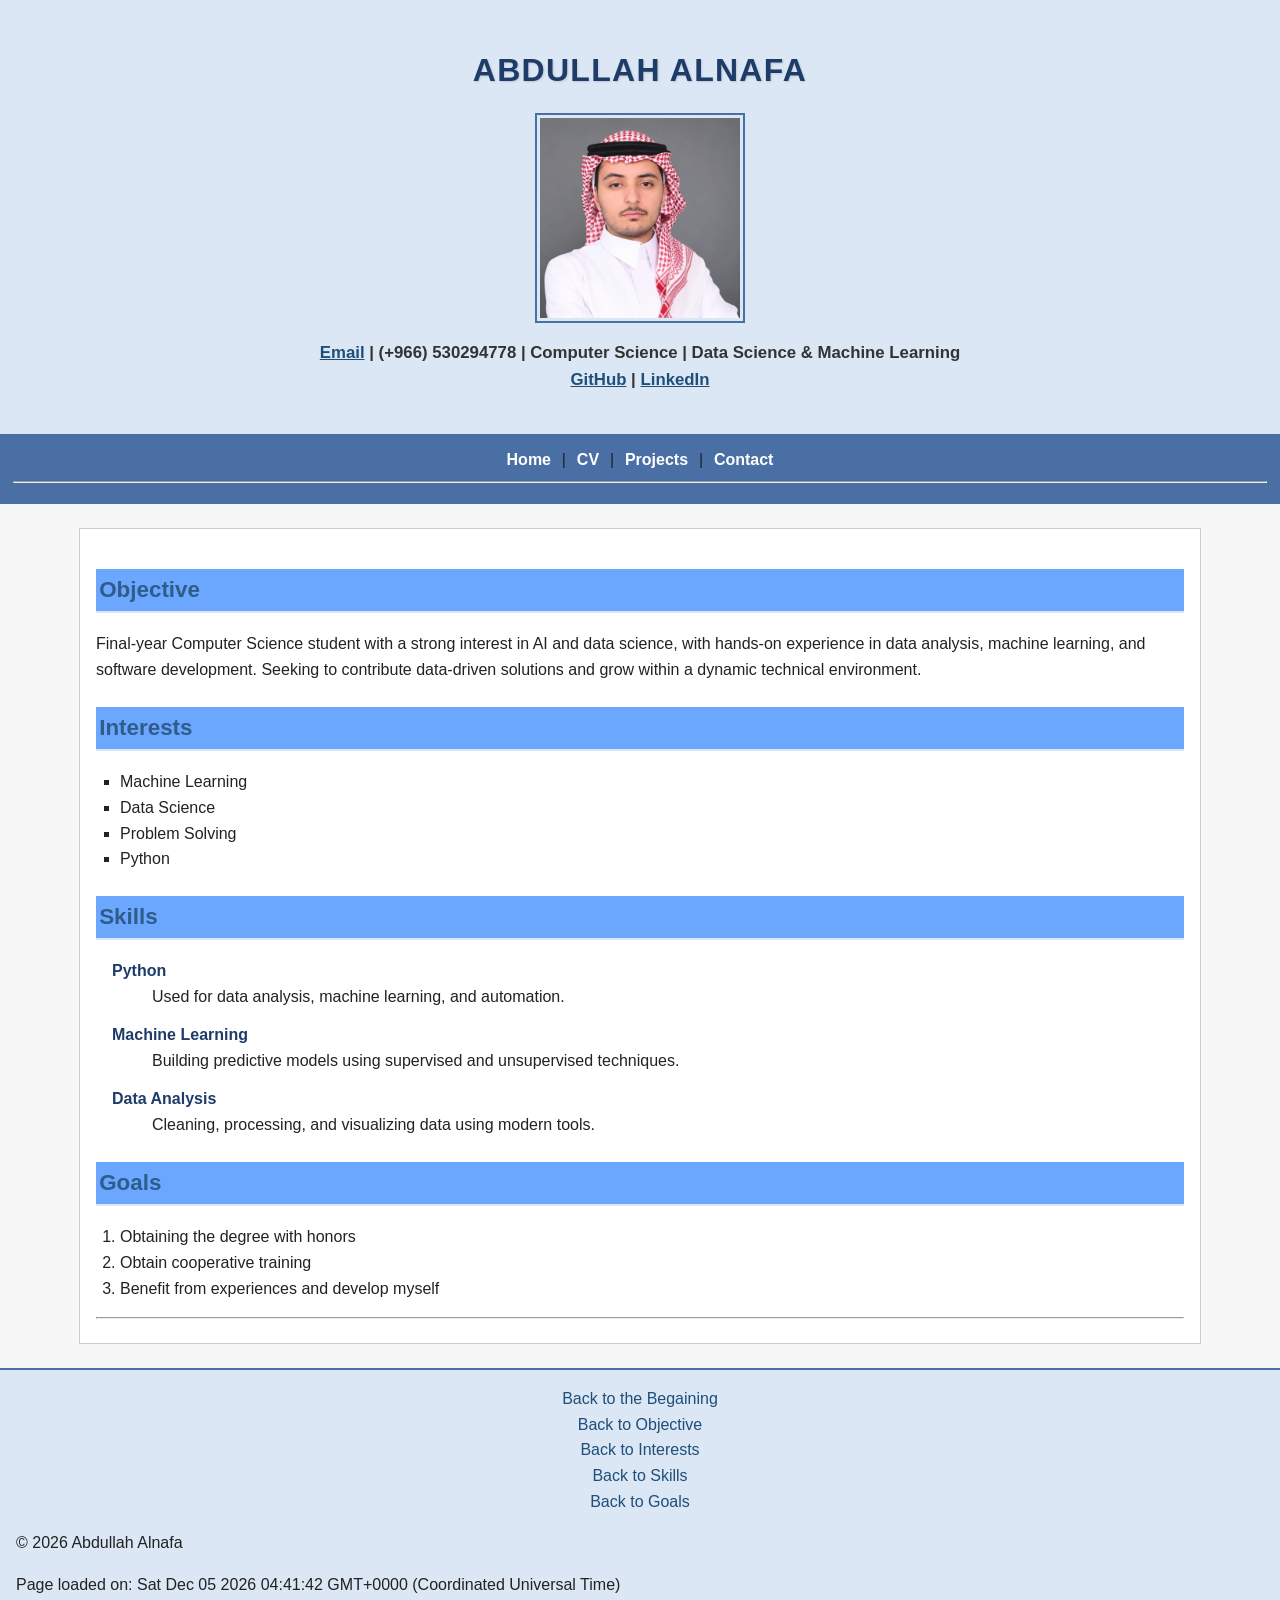
<file: index.html>
<!DOCTYPE html>
<html lang="en">

<head>
    <link rel="stylesheet" href="styles.css">
    <meta charset="UTF-8">
    <meta name="viewport" content="width=device-width, initial-scale=1.0">
    <title>Home</title>
</head>

<body>
    <header role="banner">
        <h1 id="First">Abdullah Alnafa</h1>
        <img src="images/me.jpg" alt="Profile_Pic" width="200">
        <h3><a href="mailto:AbdullahAlnafa0@gmail.com">Email</a> | (+966) 530294778 |
            Computer Science | Data Science &
            Machine Learning
            <br>
            <a href="https://github.com/AFA444">GitHub</a> | <a
                href="https://www.linkedin.com/in/abdullah-alnafa-0aa299373/">LinkedIn</a>
        </h3>
    </header>

    <nav role="navigation">
        <a href="index.html">Home</a> |
        <a href="cv.html">CV</a> |
        <a href="projects.html">Projects</a> |
        <a href="contact.html">Contact</a>
        <hr>
    </nav>

    <main role="main">
        <h2 id="Objective" class="highlight">Objective</h2>
        <p>Final-year Computer Science student with a strong interest in AI and data science, with hands-on experience
            in data analysis, machine
            learning, and software development. Seeking to contribute data-driven solutions and grow within a dynamic
            technical environment.
        </p>

        <h2 id="Interests" class="highlight">Interests</h2>
        <ul>
            <li>Machine Learning</li>
            <li>Data Science</li>
            <li>Problem Solving</li>
            <li>Python</li>
        </ul>

        <h2 id="Skills" class="highlight">Skills</h2>
        <dl>
            <dt>Python</dt>
            <dd>Used for data analysis, machine learning, and automation.</dd>

            <dt>Machine Learning</dt>
            <dd>Building predictive models using supervised and unsupervised techniques.</dd>

            <dt>Data Analysis</dt>
            <dd>Cleaning, processing, and visualizing data using modern tools.</dd>
        </dl>

        <h2 id="Goals" class="highlight">Goals</h2>
        <ol>
            <li>Obtaining the degree with honors</li>
            <li>Obtain cooperative training</li>
            <li>Benefit from experiences and develop myself</li>
        </ol>

        <hr>
    </main>

    <footer role="contentinfo">
        <a href="#First">Back to the Begaining</a><br>
        <a href="#Objective">Back to Objective</a><br>
        <a href="#Interests">Back to Interests</a><br>
        <a href="#Skills">Back to Skills</a><br>
        <a href="#Goals">Back to Goals</a><br>
        <p>© 2026 Abdullah Alnafa</p>
    </footer>
    <script src="scripts.js"></script>
</body>

</html>
</file>
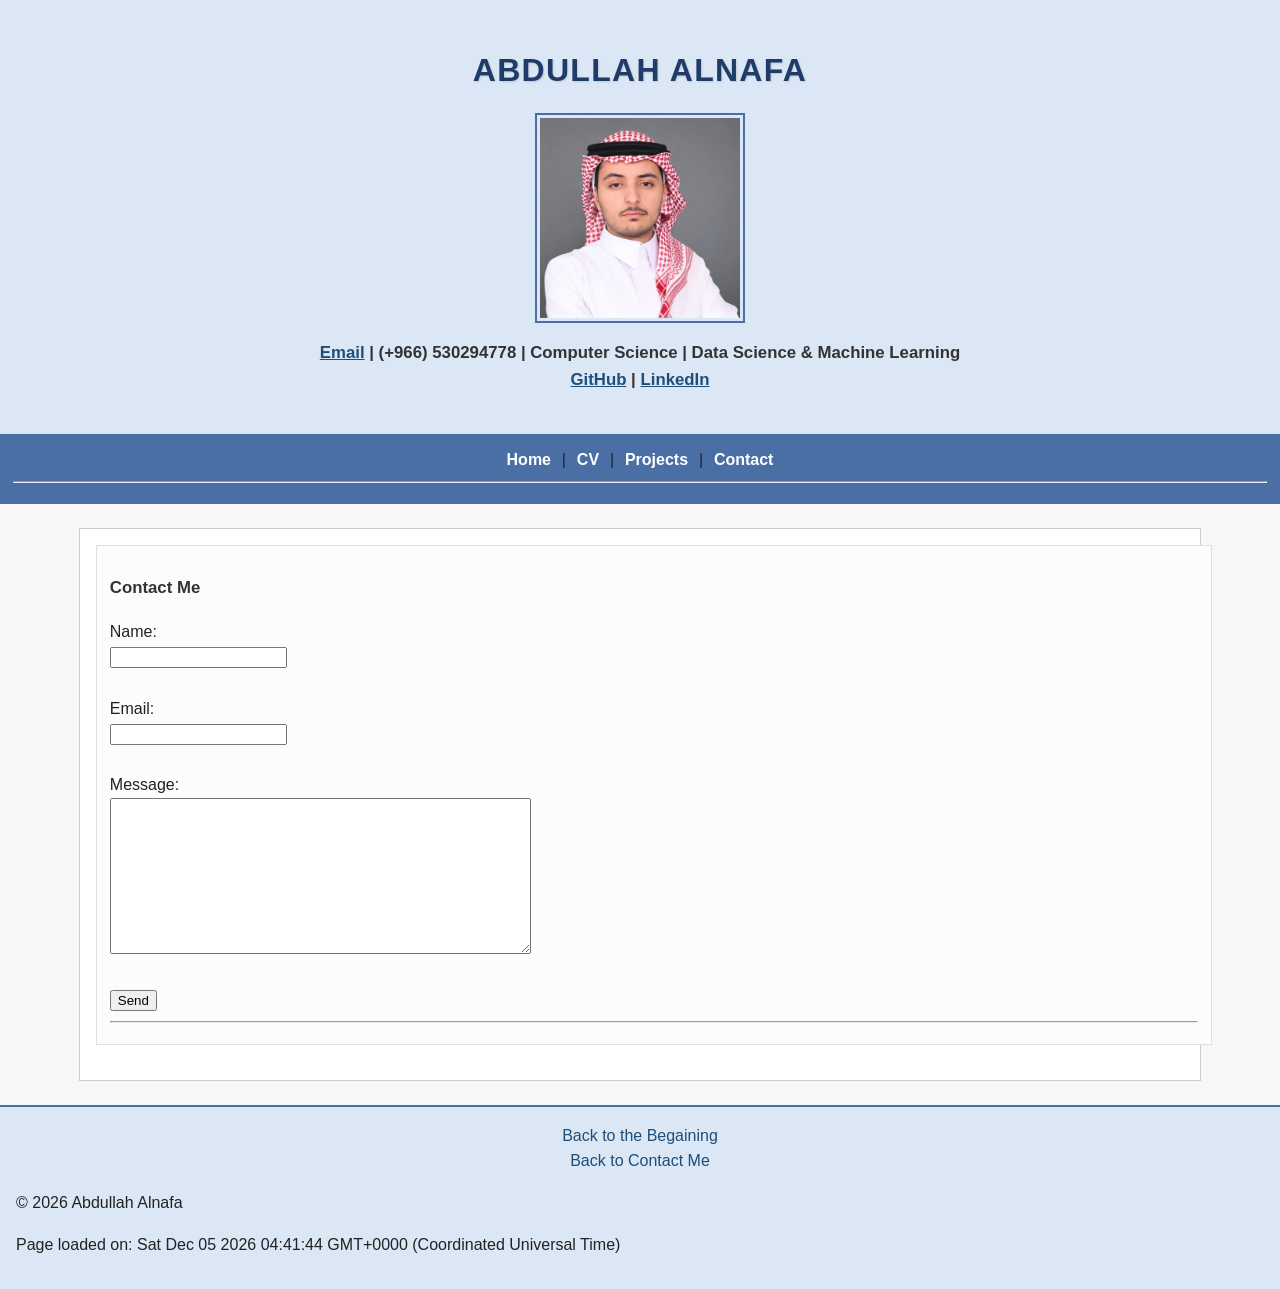
<file: contact.html>
<!DOCTYPE html>
<html lang="en">

<head>
    <link rel="stylesheet" href="styles.css">
    <meta charset="UTF-8">
    <meta name="viewport" content="width=device-width, initial-scale=1.0">
    <title>Contact</title>
</head>

<body>

    <header role="banner">
        <h1 id="First">Abdullah Alnafa</h1>
        <img src="images/me.jpg" alt="Profile_Pic" width="200">
        <h3><a href="mailto:AbdullahAlnafa0@gmail.com">Email</a> | (+966) 530294778 |
            Computer Science | Data Science &
            Machine Learning
            <br>
            <a href="https://github.com/AFA444">GitHub</a> | <a
                href="https://www.linkedin.com/in/abdullah-alnafa-0aa299373/">LinkedIn</a>
        </h3>
    </header>

    <nav role="navigation">
        <a href="index.html">Home</a> |
        <a href="cv.html">CV</a> |
        <a href="projects.html">Projects</a> |
        <a href="contact.html">Contact</a>
        <hr>
    </nav>

    <main role="main">

        <section id="Contact-Me">
            <h3>Contact Me</h3>
            <form onsubmit="return validateForm()">

                <label for="name">Name:</label><br>
                <input type="text" id="name" ><br><br>

                <label for="email">Email:</label><br>
                <input type="email" id="email" ><br><br>

                <label for="message">Message:</label><br>
                <textarea id="message" rows="10" cols="50" ></textarea><br><br>

                <input type="submit" value="Send">

            </form>

            <hr>
        </section>

    </main>

    <footer role="contentinfo">
        <a href="#First">Back to the Begaining</a><br>
        <a href="#Contact-Me">Back to Contact Me</a><br>
        <p>© 2026 Abdullah Alnafa</p>
    </footer>
    <script src="scripts.js"></script>
</body>

</html>
</file>
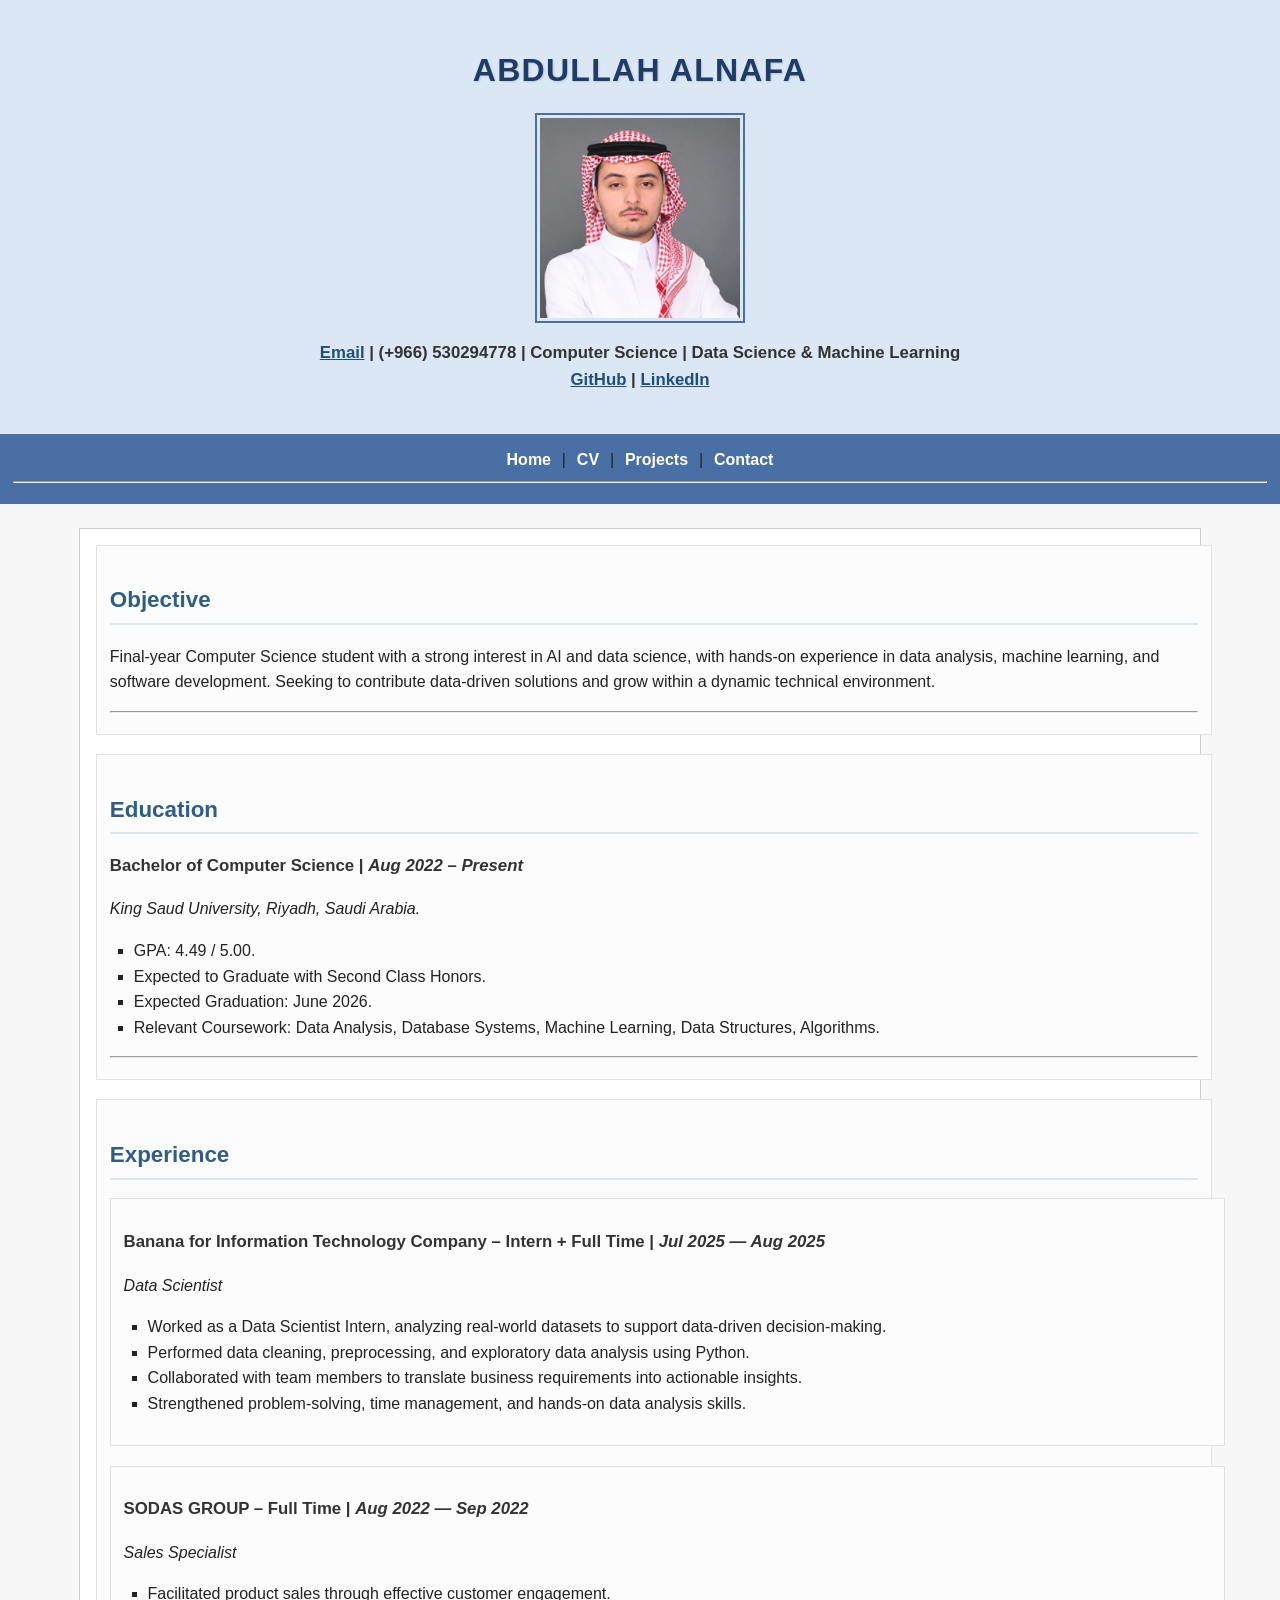
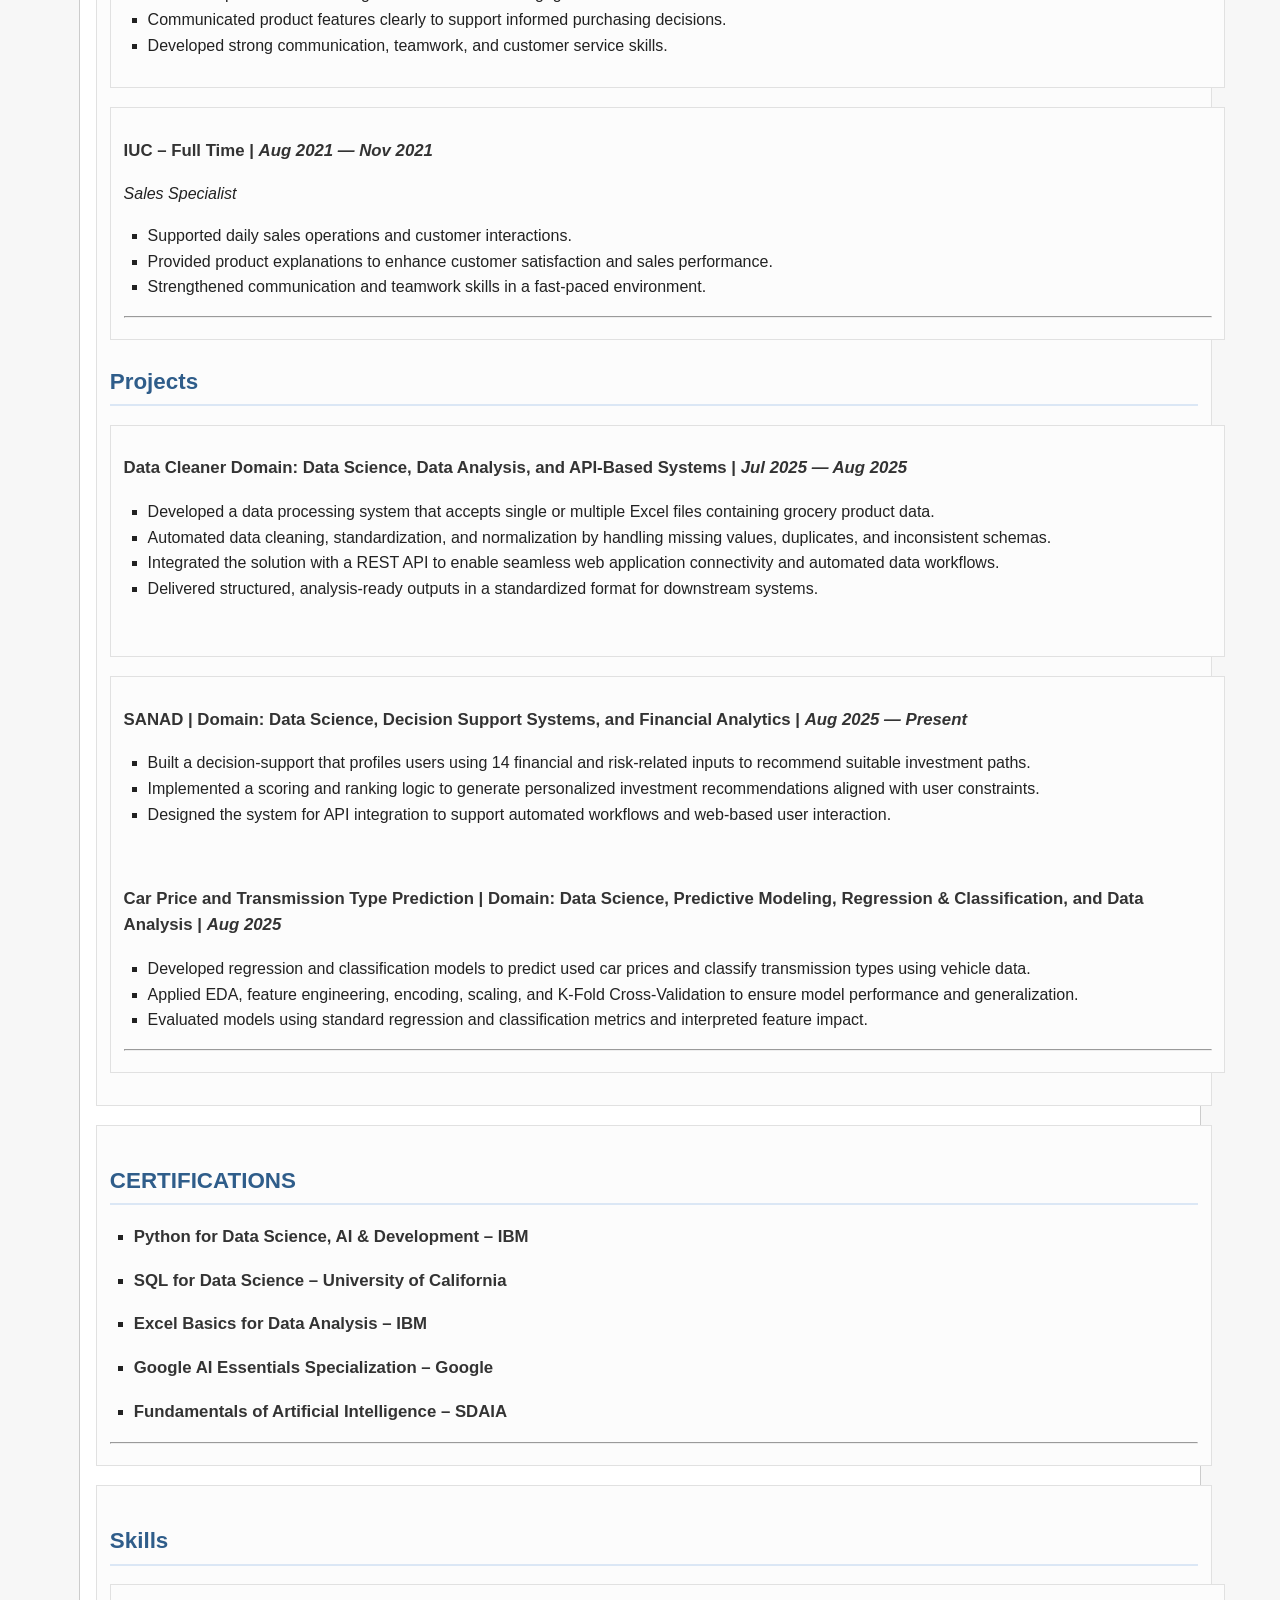
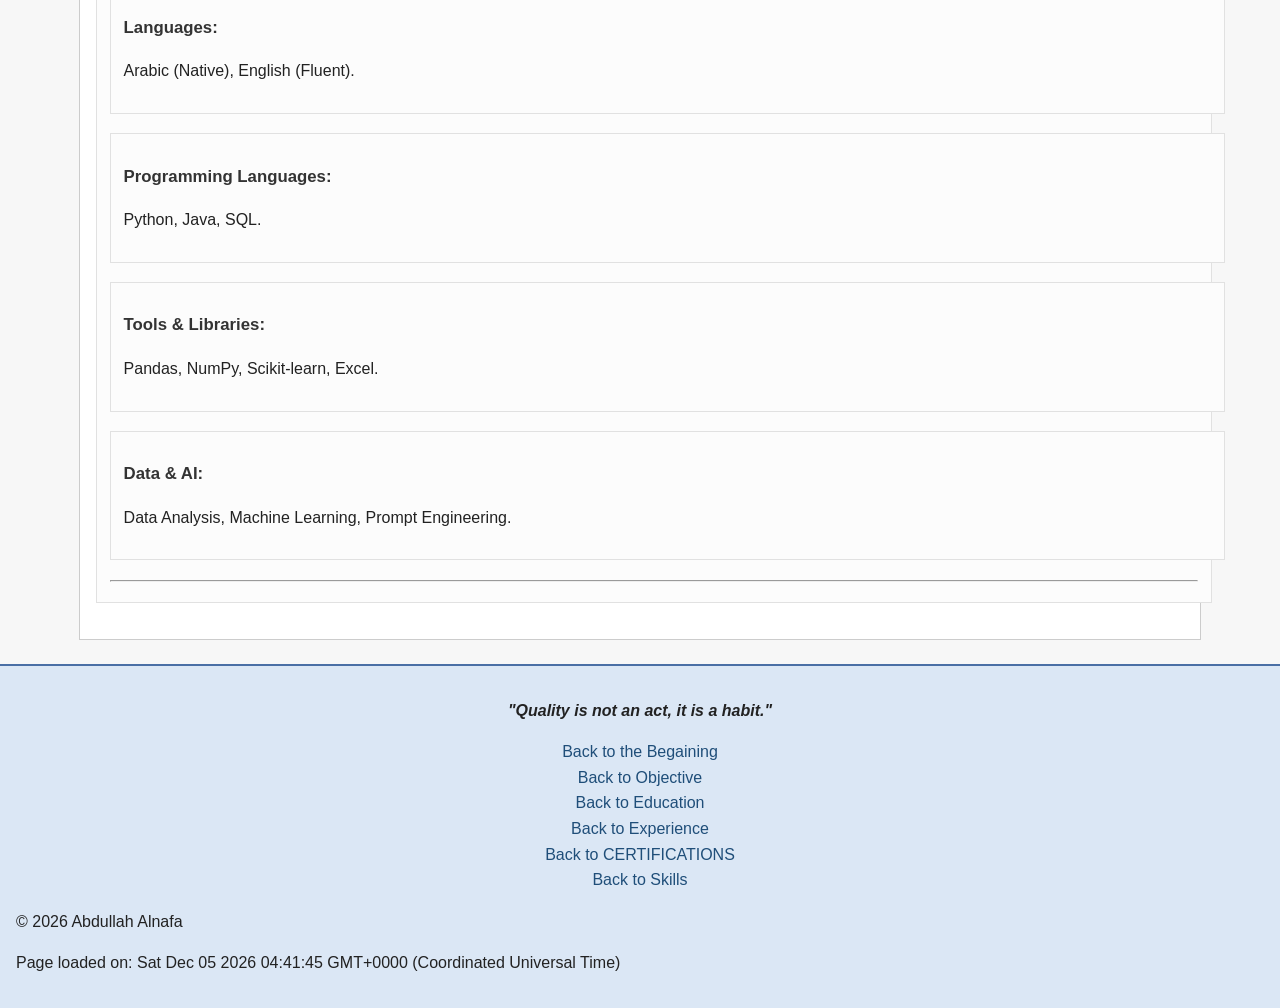
<file: cv.html>
<!DOCTYPE html>
<html lang="en">

<head>
    <link rel="stylesheet" href="styles.css">
    <meta charset="UTF-8">
    <meta name="viewport" content="width=device-width, initial-scale=1.0">
    <title>CV</title>
</head>

<body>
    <header role="banner">
        <h1 id="First">Abdullah Alnafa</h1>
        <img src="images/me.jpg" alt="Profile_Pic" width="200">
        <h3><a href="mailto:AbdullahAlnafa0@gmail.com">Email</a> | (+966) 530294778 |
            Computer Science | Data Science &
            Machine Learning
            <br>
            <a href="https://github.com/AFA444">GitHub</a> | <a
                href="https://www.linkedin.com/in/abdullah-alnafa-0aa299373/">LinkedIn</a>
        </h3>
    </header>

    <nav role="navigation">
        <a href="index.html">Home</a> |
        <a href="cv.html">CV</a> |
        <a href="projects.html">Projects</a> |
        <a href="contact.html">Contact</a>
        <hr>
    </nav>


    <main role="main">
        <section id="Objective">
            <h2>Objective</h2>
            <p>Final-year Computer Science student with a strong interest in AI and data science, with hands-on
                experience in data analysis, machine
                learning, and software development. Seeking to contribute data-driven solutions and grow within a
                dynamic technical environment.
            </p>
            <hr>
        </section>

        <section id="Education">
            <h2>Education</h2>
            <h3>Bachelor of Computer Science | <i> Aug 2022 – Present</i></h3>
            <i>King Saud University, Riyadh, Saudi Arabia.</i>
            <ul>
                <li>GPA: 4.49 / 5.00.</li>
                <li>Expected to Graduate with Second Class Honors.</li>
                <li>Expected Graduation: June 2026.</li>
                <li>Relevant Coursework: Data Analysis, Database Systems, Machine Learning, Data Structures, Algorithms.
                </li>
            </ul>
            <hr>
        </section>

        <section id="Experience">
            <h2>Experience</h2>
            <article>
                <h3>Banana for Information Technology Company – Intern + Full Time | <i>Jul 2025 — Aug 2025</i></h3>
                <i>Data Scientist</i>
                <ul>
                    <li>Worked as a Data Scientist Intern, analyzing real-world datasets to support data-driven
                        decision-making.</li>
                    <li>Performed data cleaning, preprocessing, and exploratory data analysis using Python.</li>
                    <li>Collaborated with team members to translate business requirements into actionable insights.</li>
                    <li>Strengthened problem-solving, time management, and hands-on data analysis skills.</li>
                </ul>
            </article>

            <article>
                <h3>SODAS GROUP – Full Time | <i>Aug 2022 — Sep 2022</i></h3>
                <i>Sales Specialist</i>
                <ul>
                    <li>Facilitated product sales through effective customer engagement.</li>
                    <li>Communicated product features clearly to support informed purchasing decisions.</li>
                    <li>Developed strong communication, teamwork, and customer service skills.</li>
                </ul>
            </article>

            <article>
                <h3>IUC – Full Time | <i>Aug 2021 — Nov 2021</i></h3>
                <i>Sales Specialist</i>
                <ul>
                    <li>Supported daily sales operations and customer interactions.</li>
                    <li>Provided product explanations to enhance customer satisfaction and sales performance.</li>
                    <li>Strengthened communication and teamwork skills in a fast-paced environment.</li>
                </ul>
                <hr>
            </article>

            <h2>Projects</h2>
            <article>
                <h3>Data Cleaner Domain: Data Science, Data Analysis, and API-Based Systems | <i>Jul 2025 — Aug 2025</i>
                </h3>
                <ul>
                    <li>Developed a data processing system that accepts single or multiple Excel files containing
                        grocery product data.</li>
                    <li>Automated data cleaning, standardization, and normalization by handling missing values,
                        duplicates, and inconsistent schemas.</li>
                    <li>Integrated the solution with a REST API to enable seamless web application connectivity and
                        automated data workflows.</li>
                    <li>Delivered structured, analysis-ready outputs in a standardized format for downstream systems.
                    </li>
                </ul>
                <br>
            </article>

            <article>
                <h3>SANAD | Domain: Data Science, Decision Support Systems, and Financial Analytics | <i>Aug 2025 —
                        Present</i></h3>
                <ul>
                    <li>Built a decision-support that profiles users using 14 financial and risk-related inputs to
                        recommend suitable investment paths.</li>
                    <li>Implemented a scoring and ranking logic to generate personalized investment recommendations
                        aligned with user constraints.</li>
                    <li>Designed the system for API integration to support automated workflows and web-based user
                        interaction.</li>
                </ul>
                <br>
                <h3>Car Price and Transmission Type Prediction | Domain: Data Science, Predictive Modeling, Regression &
                    Classification, and Data Analysis | <i>Aug 2025</i></h3>
                <ul>
                    <li>Developed regression and classification models to predict used car prices and classify
                        transmission types using vehicle data.</li>
                    <li>Applied EDA, feature engineering, encoding, scaling, and K-Fold Cross-Validation to ensure model
                        performance and generalization.</li>
                    <li>Evaluated models using standard regression and classification metrics and interpreted feature
                        impact.</li>
                </ul>
                <hr>
            </article>
        </section>

        <section id="CERTIFICATIONS">
            <h2>CERTIFICATIONS</h2>
            <ul>
                <li>
                    <h3>Python for Data Science, AI & Development – IBM</h3>
                </li>
                <li>
                    <h3>SQL for Data Science – University of California</h3>
                </li>
                <li>
                    <h3>Excel Basics for Data Analysis – IBM</h3>
                </li>
                <li>
                    <h3>Google AI Essentials Specialization – Google</h3>
                </li>
                <li>
                    <h3>Fundamentals of Artificial Intelligence – SDAIA</h3>
                </li>
            </ul>
            <hr>
        </section>

        <section id="Skills">
            <h2>Skills</h2>
            <article>
                <h3>Languages:</h3>
                <p>Arabic (Native), English (Fluent).</p>
            </article>
            <article>
                <h3>Programming Languages:</h3>
                <p>Python, Java, SQL.</p>
            </article>
            <article>
                <h3>Tools & Libraries:</h3>
                <p>Pandas, NumPy, Scikit-learn, Excel.</p>
            </article>
            <article>
                <h3>Data & AI:</h3>
                <p>Data Analysis, Machine Learning, Prompt Engineering.</p>
            </article>
            <hr>
        </section>

    </main>

    <footer role="contentinfo">
        <blockquote>"Quality is not an act, it is a habit."</blockquote>
        <a href="#First">Back to the Begaining</a><br>
        <a href="#Objective">Back to Objective</a><br>
        <a href="#Education">Back to Education</a><br>
        <a href="#Experience">Back to Experience</a><br>
        <a href="#CERTIFICATIONS">Back to CERTIFICATIONS</a><br>
        <a href="#Skills">Back to Skills</a><br>
        <p>© 2026 Abdullah Alnafa</p>
    </footer>
    <script src="scripts.js"></script>
</body>

</html>
</file>
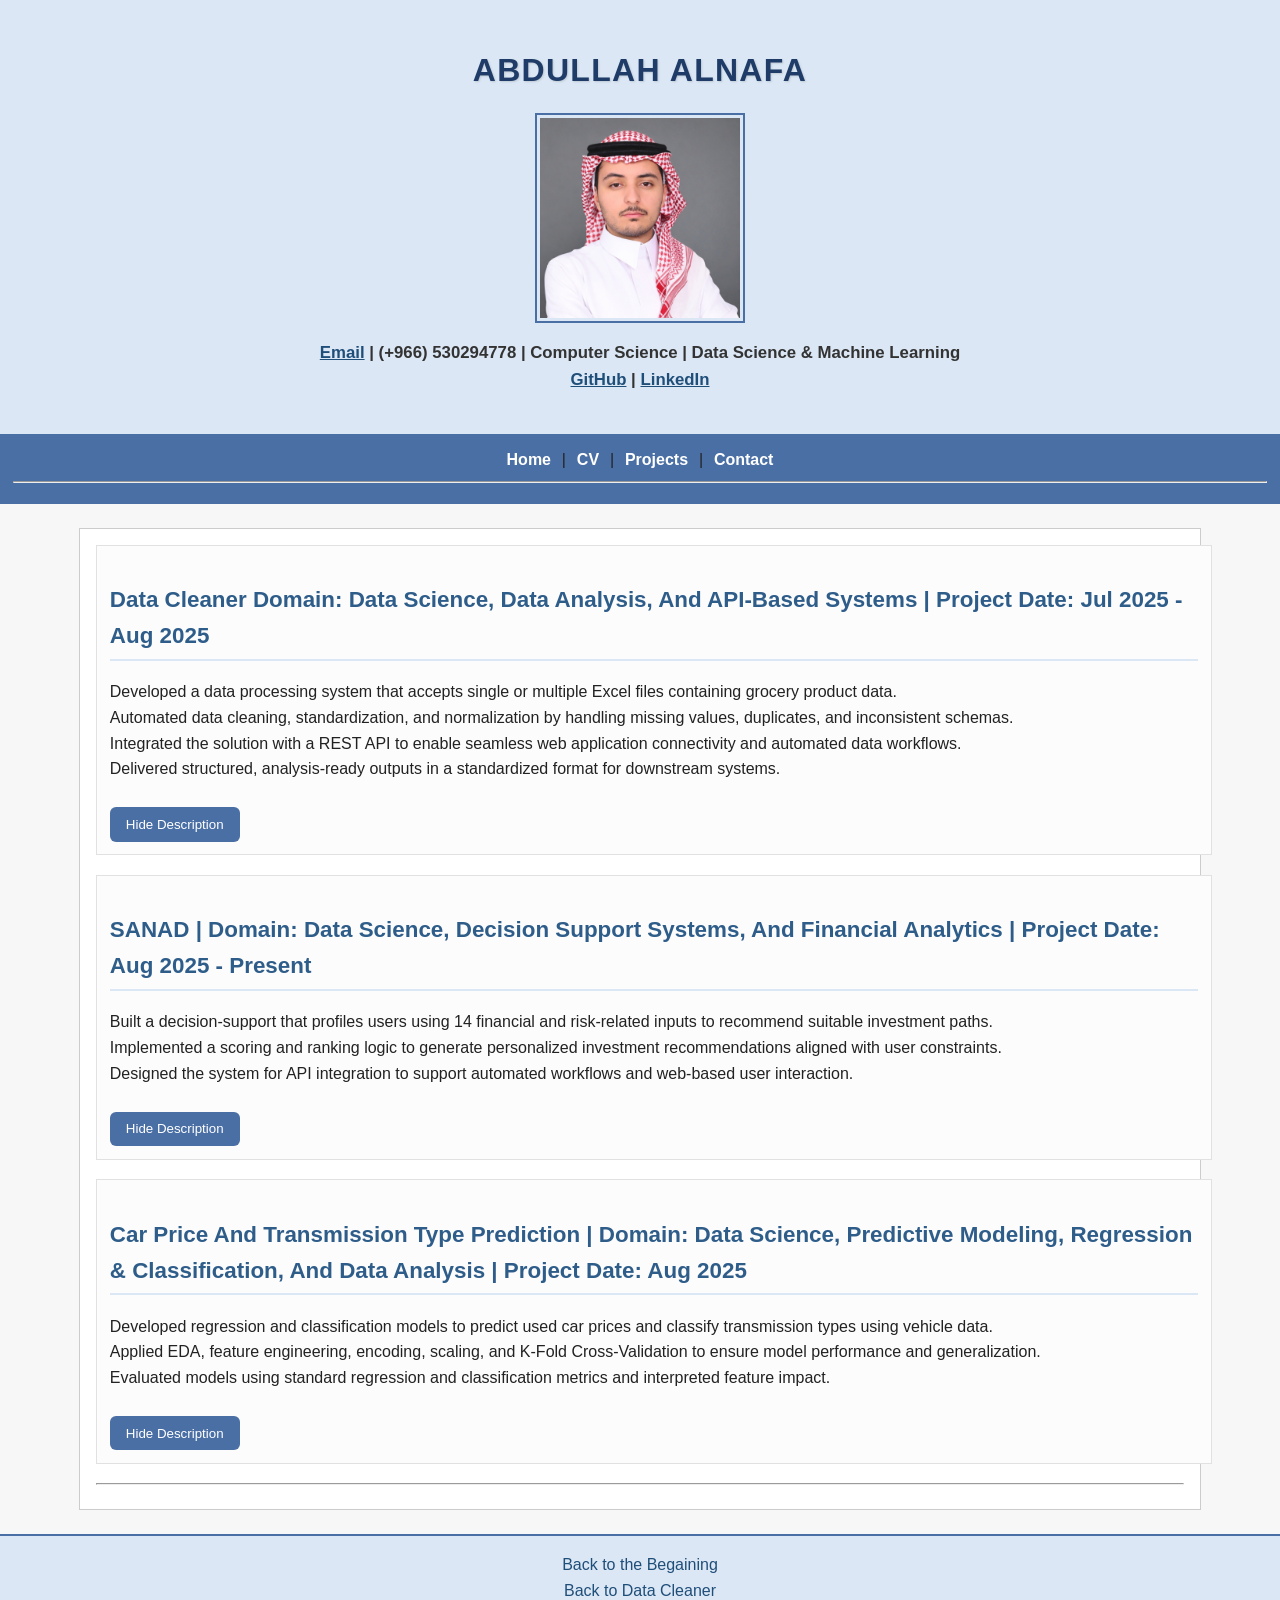
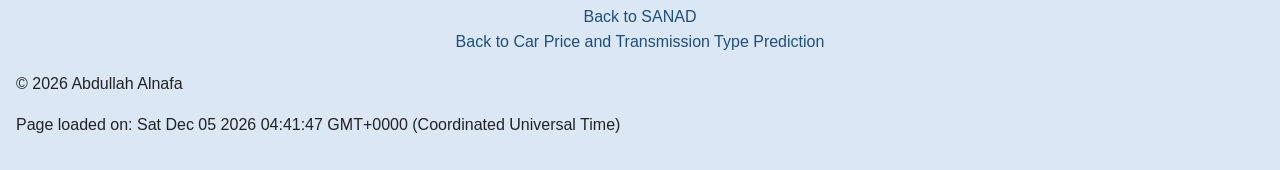
<file: projects.html>
<!DOCTYPE html>
<html lang="en">

<head>
    <link rel="stylesheet" href="styles.css">
    <meta charset="UTF-8">
    <meta name="viewport" content="width=device-width, initial-scale=1.0">
    <title>Projects</title>
</head>

<body>

    <header role="banner">
        <h1 id="First">Abdullah Alnafa</h1>
        <img src="images/me.jpg" alt="Profile_Pic" width="200">
        <h3><a href="mailto:AbdullahAlnafa0@gmail.com">Email</a> | (+966) 530294778 |
            Computer Science | Data Science &
            Machine Learning
            <br>
            <a href="https://github.com/AFA444">GitHub</a> | <a
                href="https://www.linkedin.com/in/abdullah-alnafa-0aa299373/">LinkedIn</a>
        </h3>
    </header>

    <nav role="navigation">
        <a href="index.html">Home</a> |
        <a href="cv.html">CV</a> |
        <a href="projects.html">Projects</a> |
        <a href="contact.html">Contact</a>
        <hr>
    </nav>

    <main role="main">
        <article id="Data-Cleaner">
            <h2>Data Cleaner Domain: Data Science, Data Analysis, and API-Based Systems | Project Date: <time
                    datetime="2025-07">Jul 2025</time> - <time datetime="2025-08">Aug 2025</time></h2>
            <p id="data-cleaner-desc">Developed a data processing system that accepts single or multiple Excel files containing grocery product
                data.<br>
                Automated data cleaning, standardization, and normalization by handling missing values, duplicates, and
                inconsistent schemas.<br>
                Integrated the solution with a REST API to enable seamless web application connectivity and automated
                data workflows.<br>
                Delivered structured, analysis-ready outputs in a standardized format for downstream systems.
            </p>

            <button onclick="toggleDescription('data-cleaner-desc', this)">Hide Description</button>
        </article>

        <article id="SANAD">
            <h2>SANAD | Domain: Data Science, Decision Support Systems, and Financial Analytics | Project Date: <time
                    datetime="2025-08">Aug 2025</time> - Present</h2>
            <p id="sanad-desc">Built a decision-support that profiles users using 14 financial and risk-related inputs to recommend
                suitable investment paths.<br>
                Implemented a scoring and ranking logic to generate personalized investment recommendations aligned with
                user constraints.<br>
                Designed the system for API integration to support automated workflows and web-based user interaction.
            </p>

            <button onclick="toggleDescription('sanad-desc', this)">Hide Description</button>
        </article>

        <article id="Car-Price-and-Transmission-Type-Prediction">
            <h2>Car Price and Transmission Type Prediction | Domain: Data Science, Predictive Modeling, Regression &
                Classification, and Data Analysis | Project Date: <time datetime="2025-08">Aug 2025</time></h2>
            <p id="car-project-desc">Developed regression and classification models to predict used car prices and classify transmission types
                using vehicle data.<br>
                Applied EDA, feature engineering, encoding, scaling, and K-Fold Cross-Validation to ensure model
                performance and generalization.<br>
                Evaluated models using standard regression and classification metrics and interpreted feature impact.
            </p>

            <button onclick="toggleDescription('car-project-desc', this)">Hide Description</button>
        </article>



        <hr>
    </main>

    <footer role="contentinfo">
        <a href="#First">Back to the Begaining</a><br>
        <a href="#Data-Cleaner">Back to Data Cleaner</a><br>
        <a href="#SANAD">Back to SANAD</a><br>
        <a href="#Car-Price-and-Transmission-Type-Prediction">Back to Car Price and Transmission Type Prediction</a><br>
        <p>© 2026 Abdullah Alnafa</p>
    </footer>
    <script src="scripts.js"></script>
</body>



</html>
</file>
<file: styles.css>
body {
    font-family: Arial, Helvetica, sans-serif;
    background-color: #f7f7f7;
    color: #222;
    margin: 0;
    padding: 0;
    line-height: 1.6;
}

header {
    background-color: #dbe7f5;
    padding: 1.5rem;
    text-align: center;
}

header img {
    display: block;
    margin: 1rem auto;
    border: 2px solid #4a6fa5;
    padding: 0.2rem;
}

nav {
    background-color: #4a6fa5;
    padding: 0.8rem;
    text-align: center;
}

nav a {
    color: white;
    text-decoration: none;
    margin: 0 0.4rem;
    font-weight: bold;
}

nav a:hover {
    color: #dbe7f5;
}

main {
    width: 85%;
    margin: 1.5rem auto;
    padding: 1rem;
    background-color: white;
    border: 1px solid #ccc;
}

h1 {
    color: #1f3c68;
    text-shadow: 1px 1px 2px #bfc9d4;
    text-transform: uppercase;
    font-size: 2rem;
    margin-bottom: 0.5rem;
}

h2 {
    color: #2f5d8a;
    border-bottom: 2px solid #dbe7f5;
    padding-bottom: 0.3rem;
    margin-top: 1.5rem;
    font-size: 1.4rem;
    text-transform: capitalize;
}

h3 {
    color: #333;
    font-size: 1.05rem;
    font-weight: bold;
}

p {
    font-size: 1rem;
    text-align: left;
}

ul {
    list-style-type: square;
    list-style-position: outside;
    padding-left: 1.5rem;
}

ol {
    list-style-type: decimal;
    list-style-position: outside;
    padding-left: 1.5rem;
}

dl {
    margin-left: 1rem;
}

dt {
    font-weight: bold;
    color: #1f3c68;
}

dd {
    margin-bottom: 0.8rem;
}

a {
    color: #1f4e79;
}

a:hover {
    color: #163a5c;
}

section,
article {
    margin-bottom: 1.2rem;
    padding: 0.8rem;
    border: 1px solid #e1e1e1;
    background-color: #fcfcfc;
    width: 100%;
    min-height: 100px;
}

footer {
    background-color: #dbe7f5;
    text-align: center;
    padding: 1rem;
    margin-top: 1.5rem;
    border-top: 2px solid #4a6fa5;
}

footer a {
    text-decoration: none;
}

blockquote {
    font-style: italic;
    font-weight: bold;
}

#First {
    letter-spacing: 0.08rem;
}

#Objective,
#Interests,
#Skills,
#Goals,
#Education,
#Experience,
#CERTIFICATIONS,
#Contact-Me {
    scroll-margin-top: 1rem;
}

.highlight {
    background-color: #6ca7ff;
    padding: 0.2rem;
}

button {
    background-color: #4a6fa5;
    color: white;
    border: none;
    padding: 0.6rem 1rem;
    margin-top: 0.6rem;
    cursor: pointer;
    border-radius: 6px;
}

button:hover {
    background-color: #365682;
}
</file>
